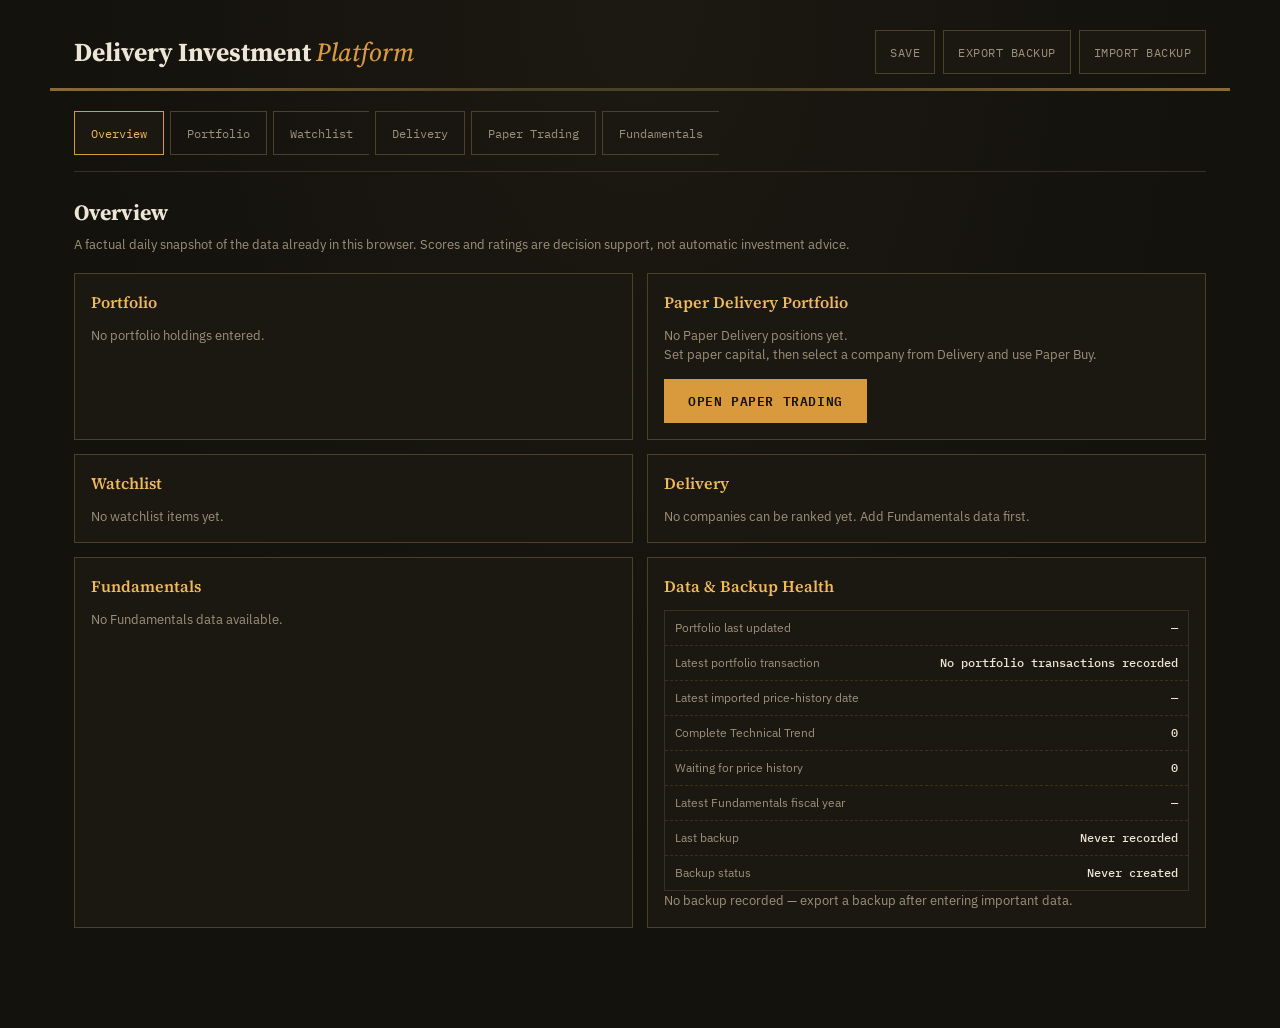
<file: 01_Source/wealth-suite/index.html>
<!DOCTYPE html>
<html lang="en">
<head>
<meta charset="UTF-8">
<meta name="viewport" content="width=device-width, initial-scale=1.0">
<title>Personal Delivery Investment and Portfolio Management Platform</title>
<link rel="preconnect" href="https://fonts.googleapis.com">
<link rel="preconnect" href="https://fonts.gstatic.com" crossorigin>
<link href="https://fonts.googleapis.com/css2?family=Source+Serif+4:ital,opsz,wght@0,8..60,400;0,8..60,600;0,8..60,700;1,8..60,500&family=IBM+Plex+Mono:wght@400;500;600&family=IBM+Plex+Sans:wght@400;500;600&display=swap" rel="stylesheet">
<link rel="stylesheet" href="css/main.css">
<link rel="manifest" href="manifest.json">
</head>
<body>

<script>
  if ('serviceWorker' in navigator && window.location.protocol !== 'file:') {
    window.addEventListener('load', () => {
      navigator.serviceWorker.register('sw.js')
        .then(registration => console.log('SW registered:', registration))
        .catch(error => console.log('SW registration failed:', error));
    });
  }
</script>

<div class="status-bar" id="status-bar"></div>

<div class="masthead">
  <div class="wordmark">Delivery Investment <em>Platform</em></div>
  <div class="toolbar">
    <button id="btn-save">Save</button>
    <button id="btn-export">Export backup</button>
    <button id="btn-import">Import backup</button>
    <input type="file" id="import-file-input" accept="application/json" style="display:none">
  </div>
</div>
<div class="masthead-rule"></div>

<div class="app-shell">
  <div class="nav-tabs" id="nav-tabs"></div>
  <div id="module-container"></div>
</div>

<!-- Data layer -->
<script src="js/data-model.js"></script>
<script src="js/seed-data.js"></script>
<script src="js/persistence.js"></script>

<!-- Shared utilities -->
<script src="js/list-controls.js"></script>
<script src="js/company-calculations.js"></script>
<script src="js/research-system-core.js"></script>
<script src="js/price-history.js"></script>
<script src="js/paper-quotes.js"></script>
<script src="js/paper-delivery.js"></script>

<!-- Modules -->
<script src="js/modules/overview.js"></script>
<script src="js/modules/fundamentals-csv.js"></script>
<script src="js/modules/fundamentals.js"></script>
<script src="js/modules/watchlist.js"></script>
<script src="js/modules/portfolio.js"></script>
<script src="js/modules/delivery-screener.js"></script>
<script src="js/modules/paper-trading.js"></script>

<!-- Shell (must load after modules, before the registration script below) -->
<script src="js/app.js"></script>

<script>
  // Module registration — the only place that knows about all six modules
  // active in the UI. Settings and Intraday remain in the source/data model as
  // inactive compatibility modules and are intentionally not registered here.
  // Adding an active module later means one registration line here.
  App.registerModule("overview", "Overview", OverviewModule.render, "ready");
  App.registerModule("portfolio", "Portfolio", PortfolioModule.render, "ready");
  App.registerModule("watchlist", "Watchlist", WatchlistModule.render, "ready");
  App.registerModule("delivery", "Delivery", DeliveryScreenerModule.render, "ready");
  App.registerModule("paper-trading", "Paper Trading", PaperTradingModule.render, "ready");
  App.registerModule("fundamentals", "Fundamentals", FundamentalsModule.render, "ready");

  App.init();
</script>

</body>
</html>
</file>
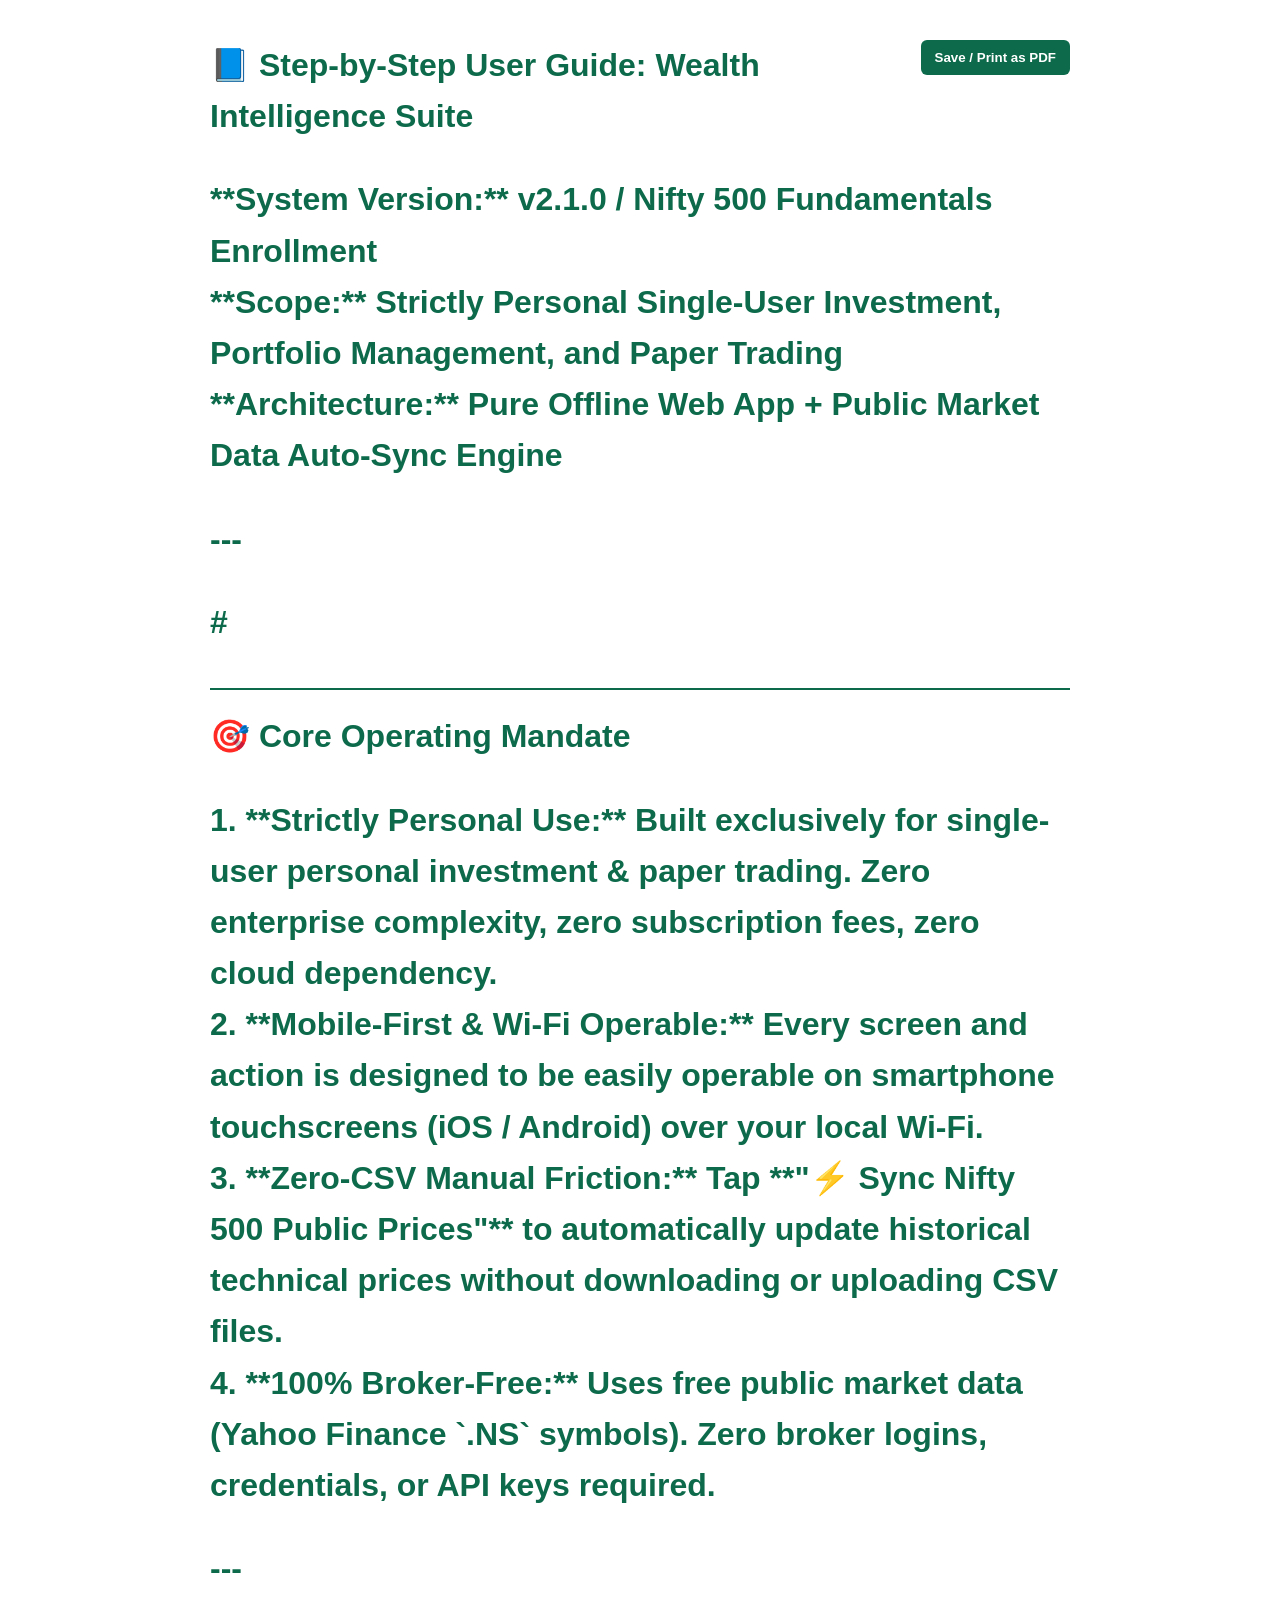
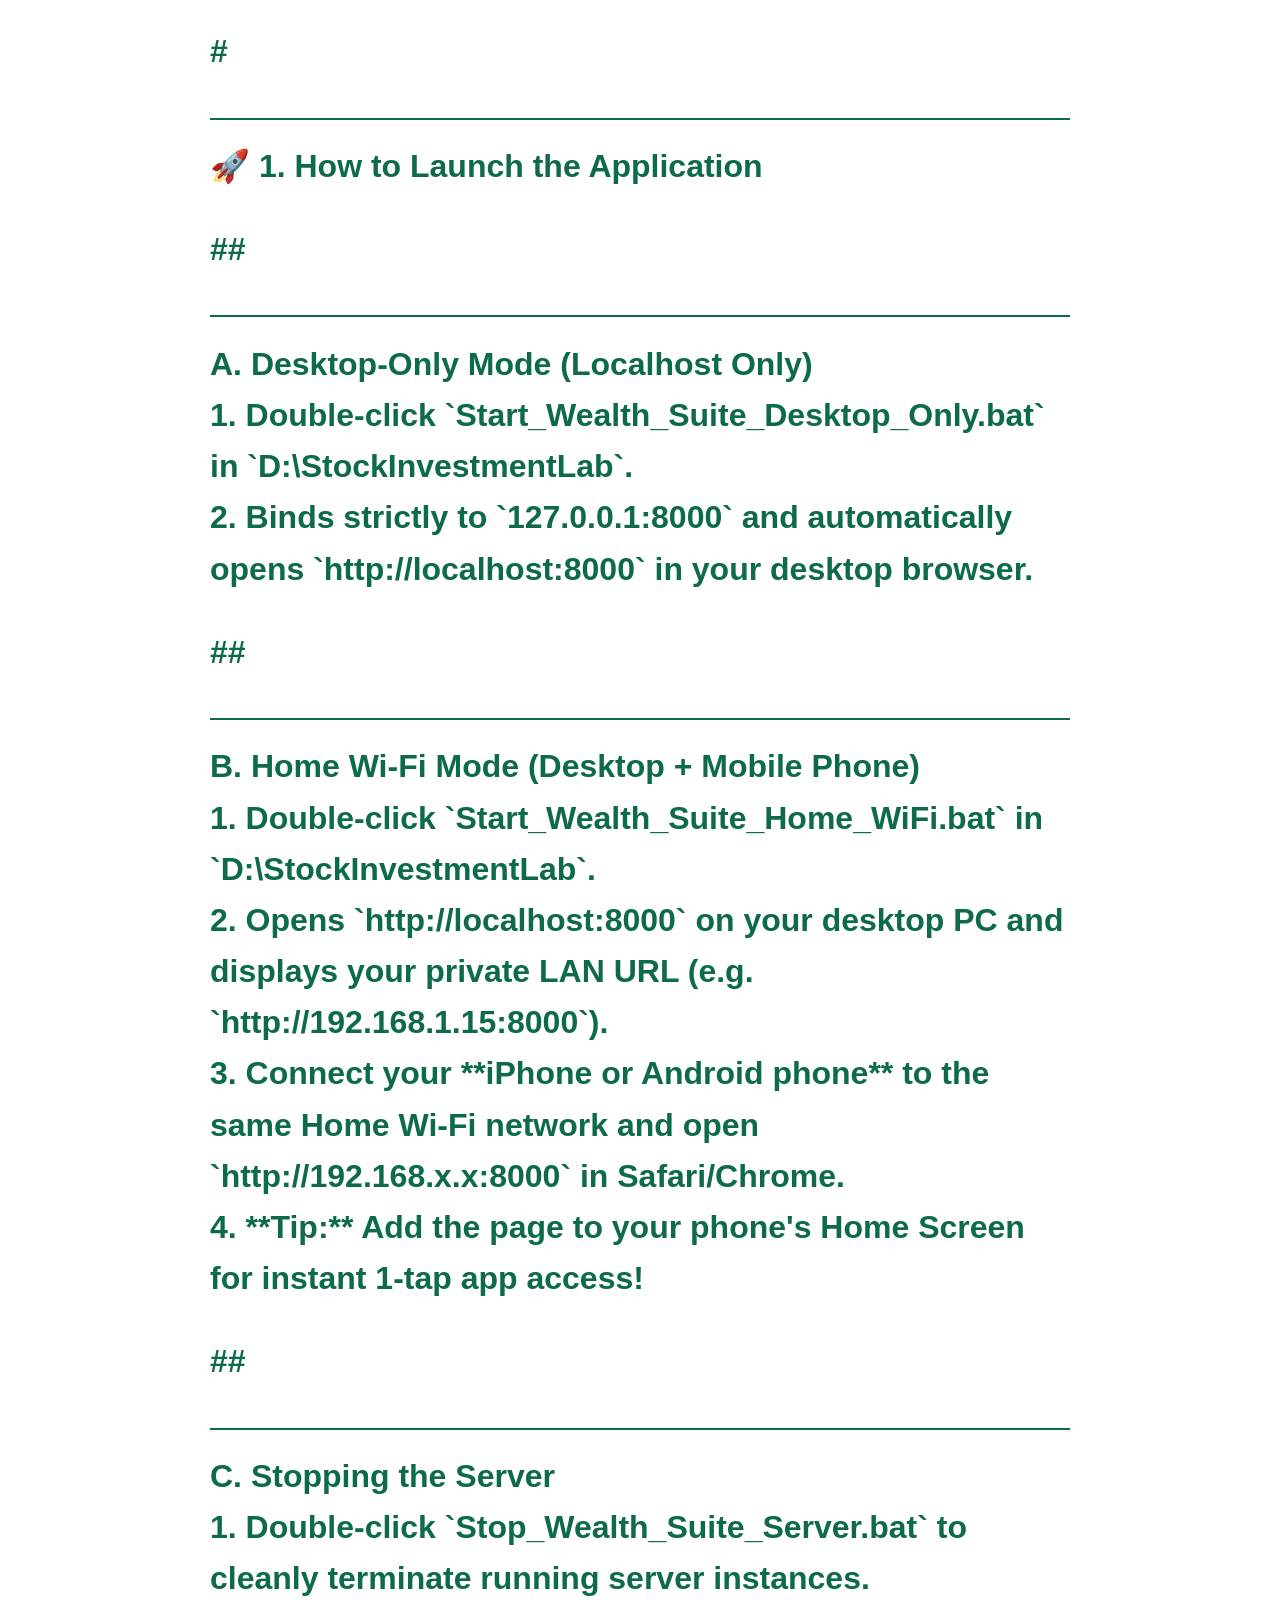
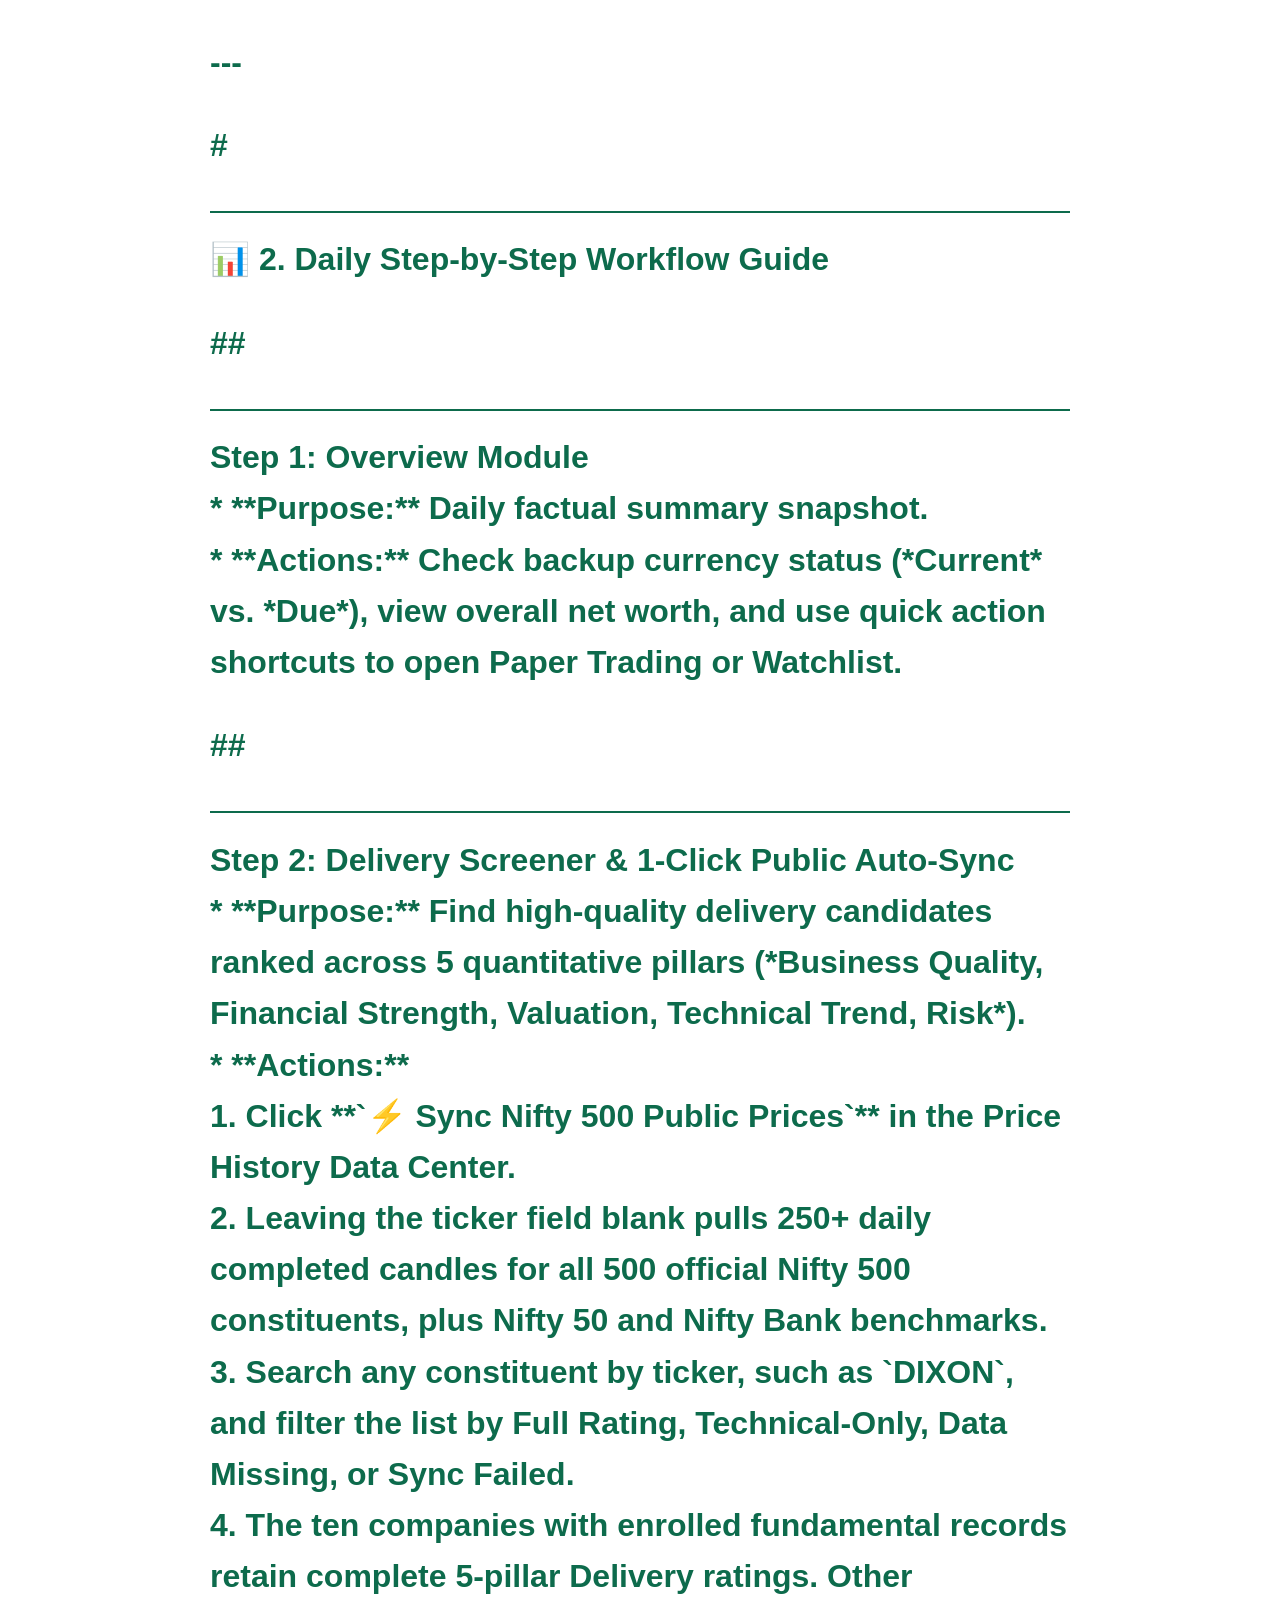
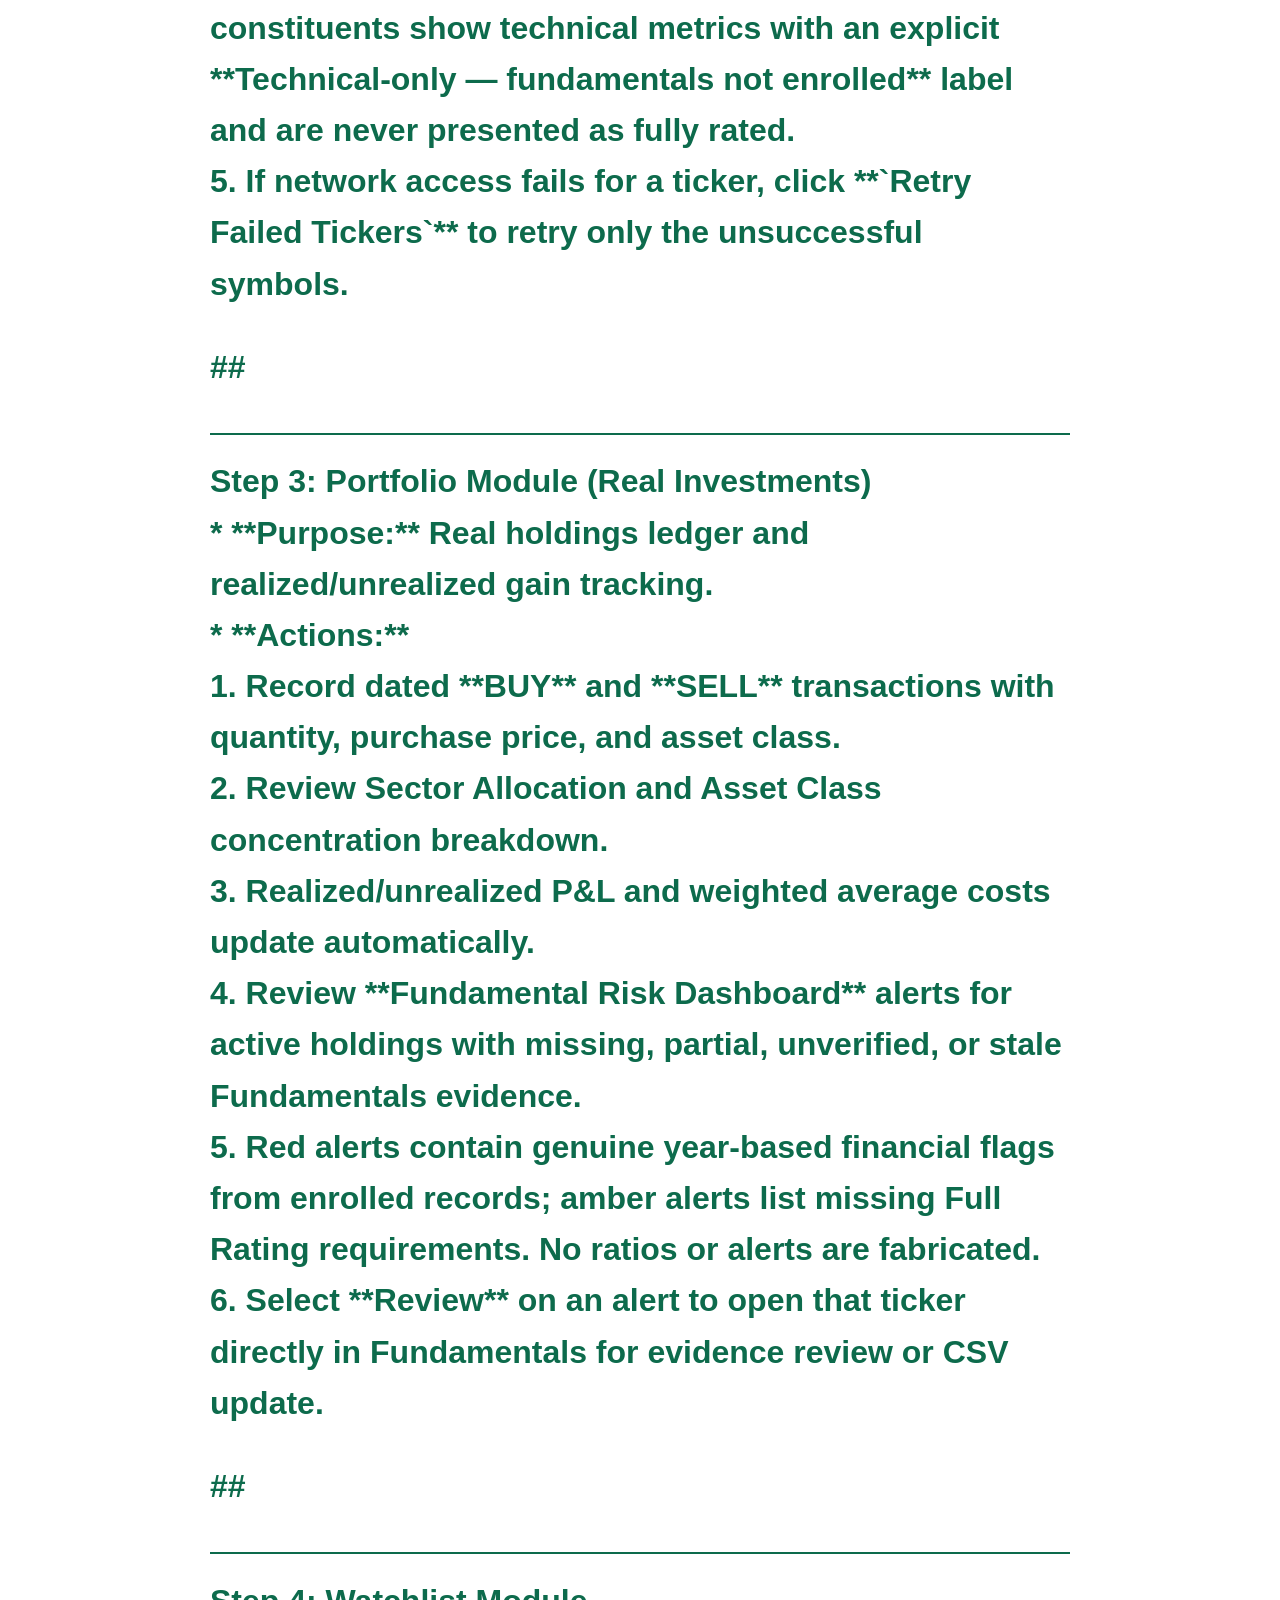
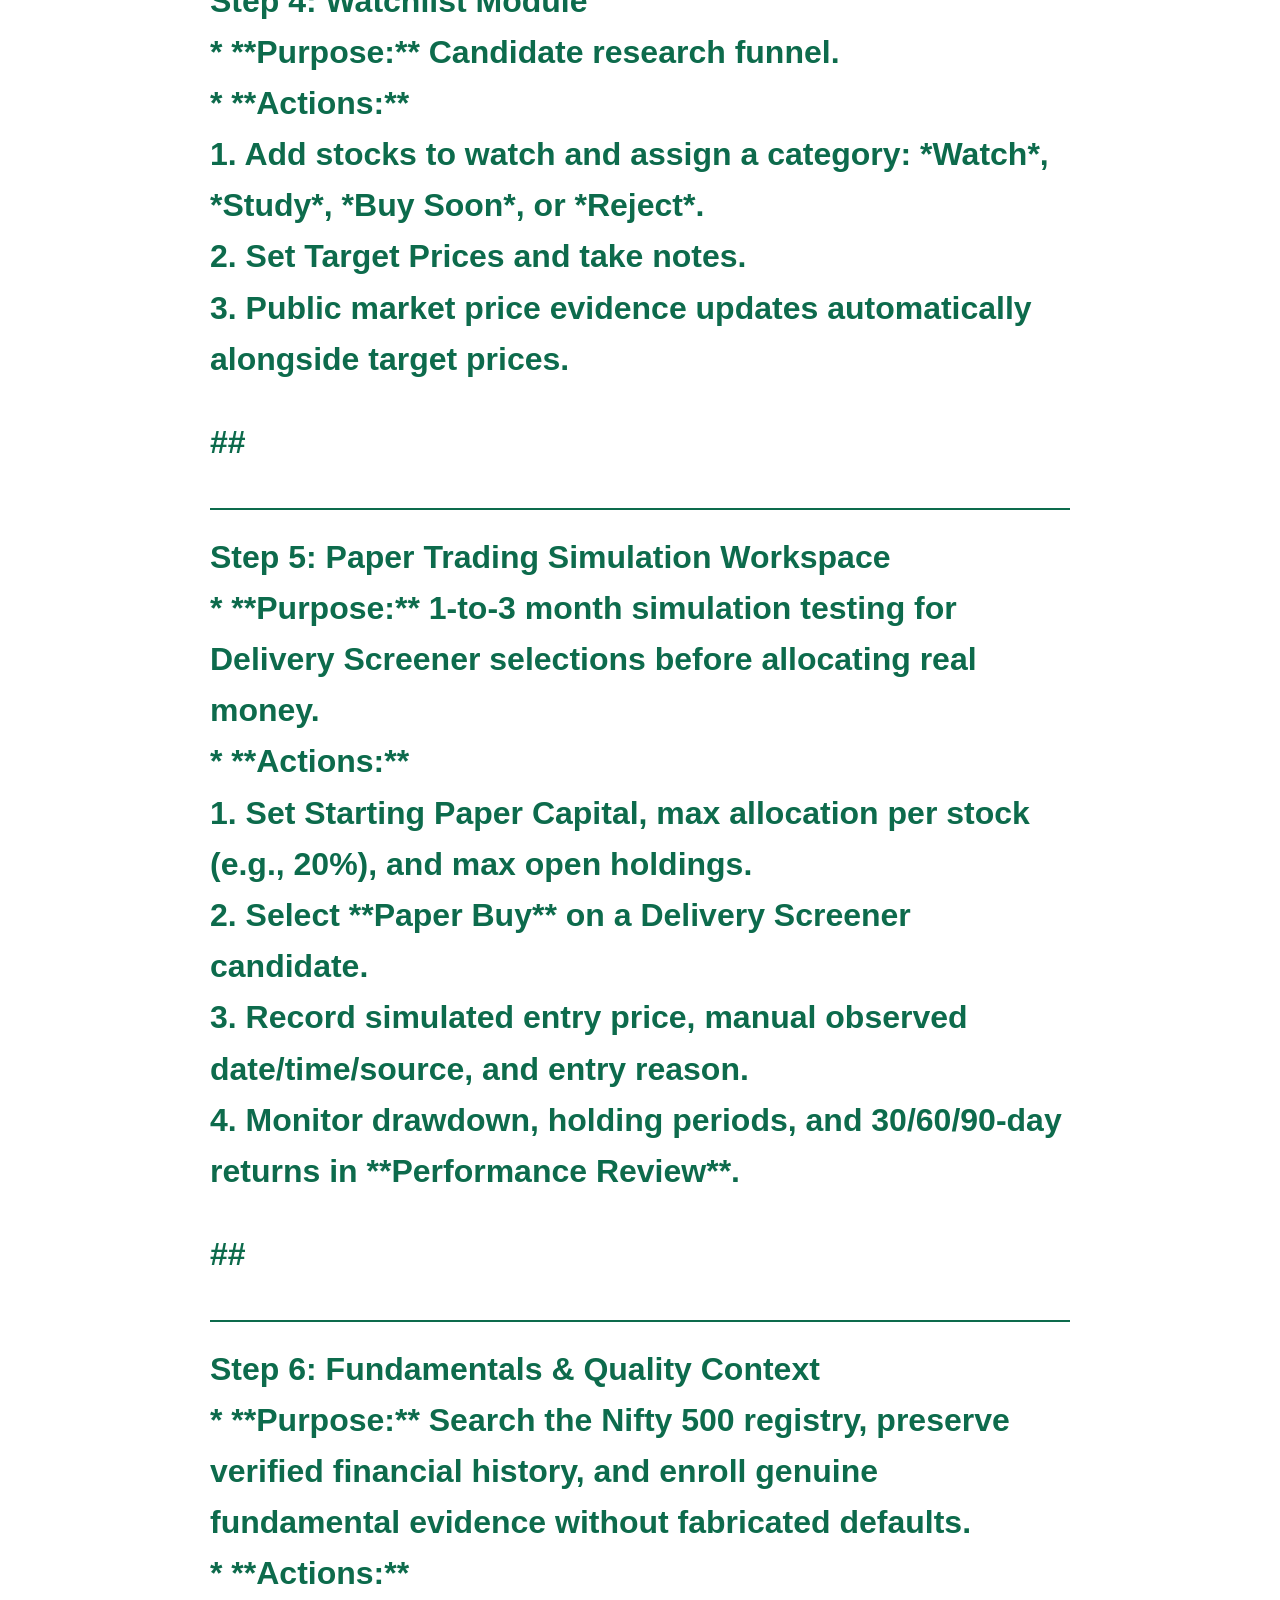
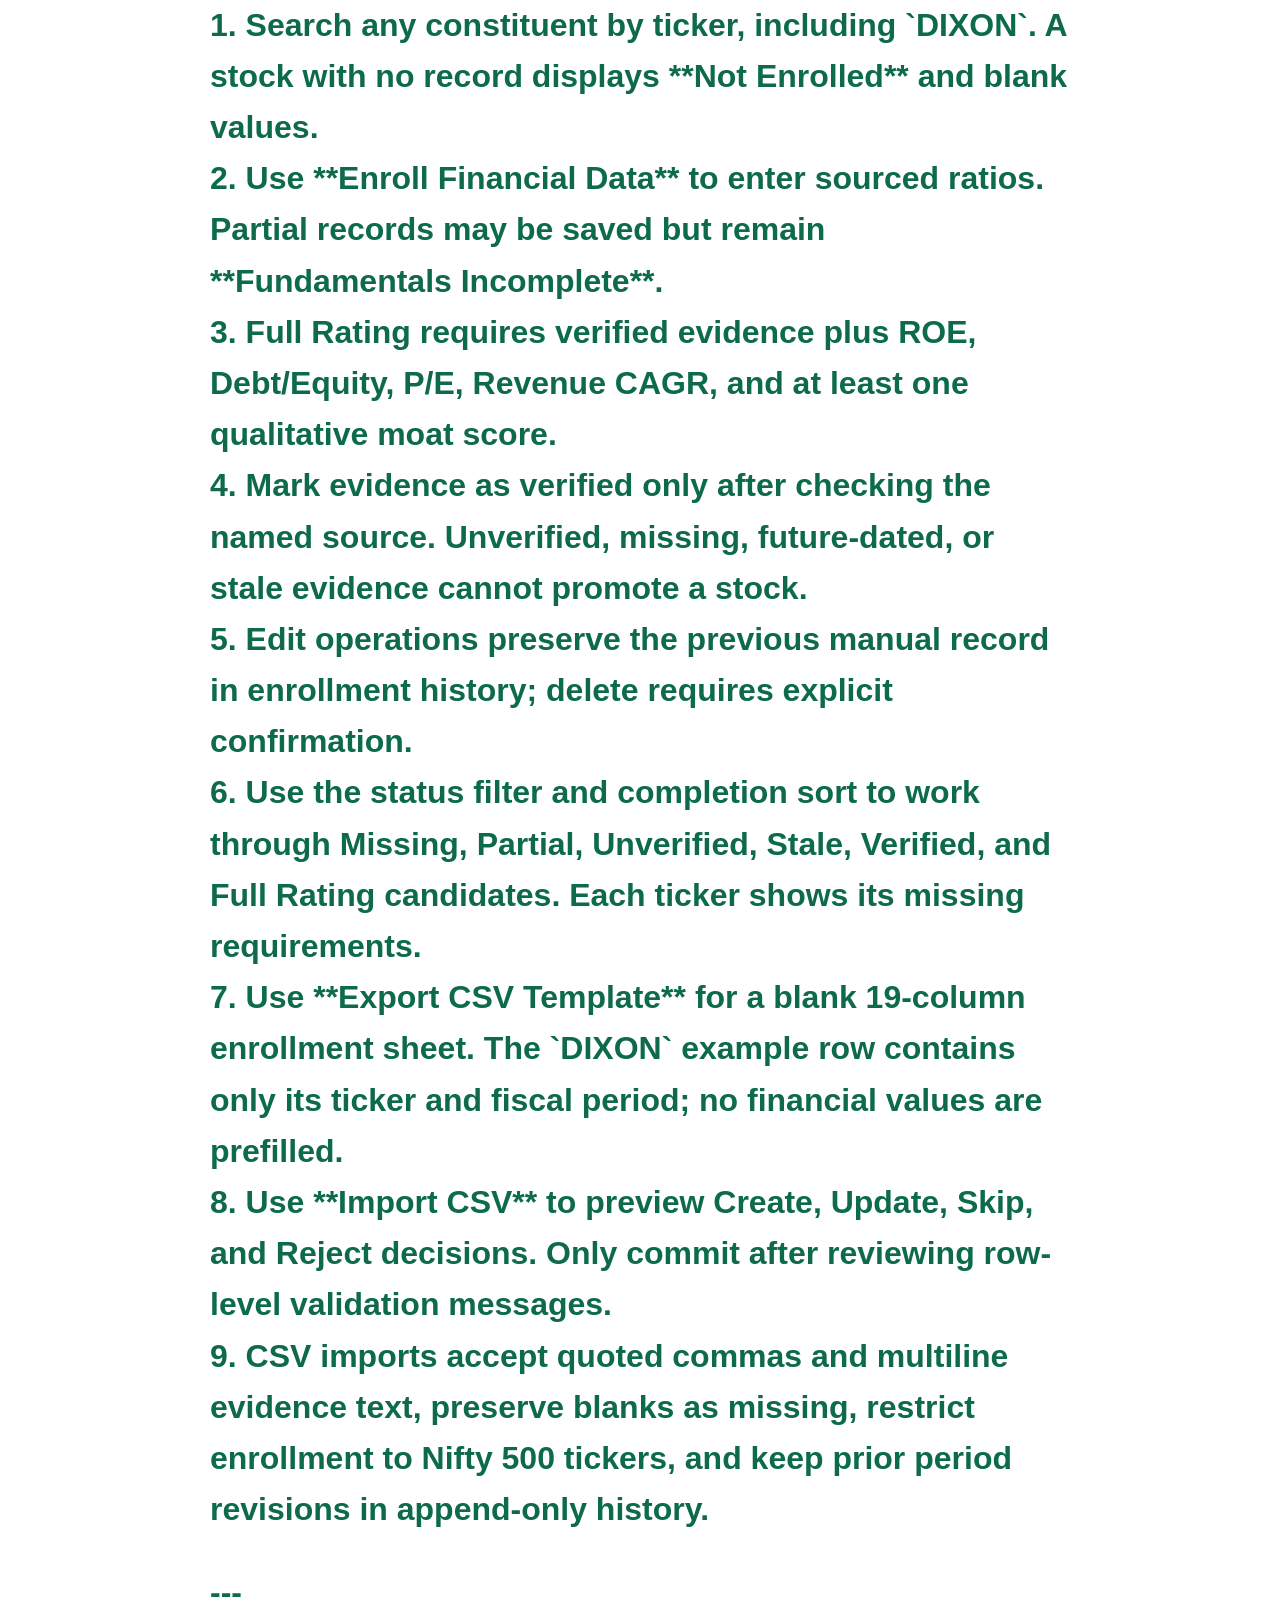
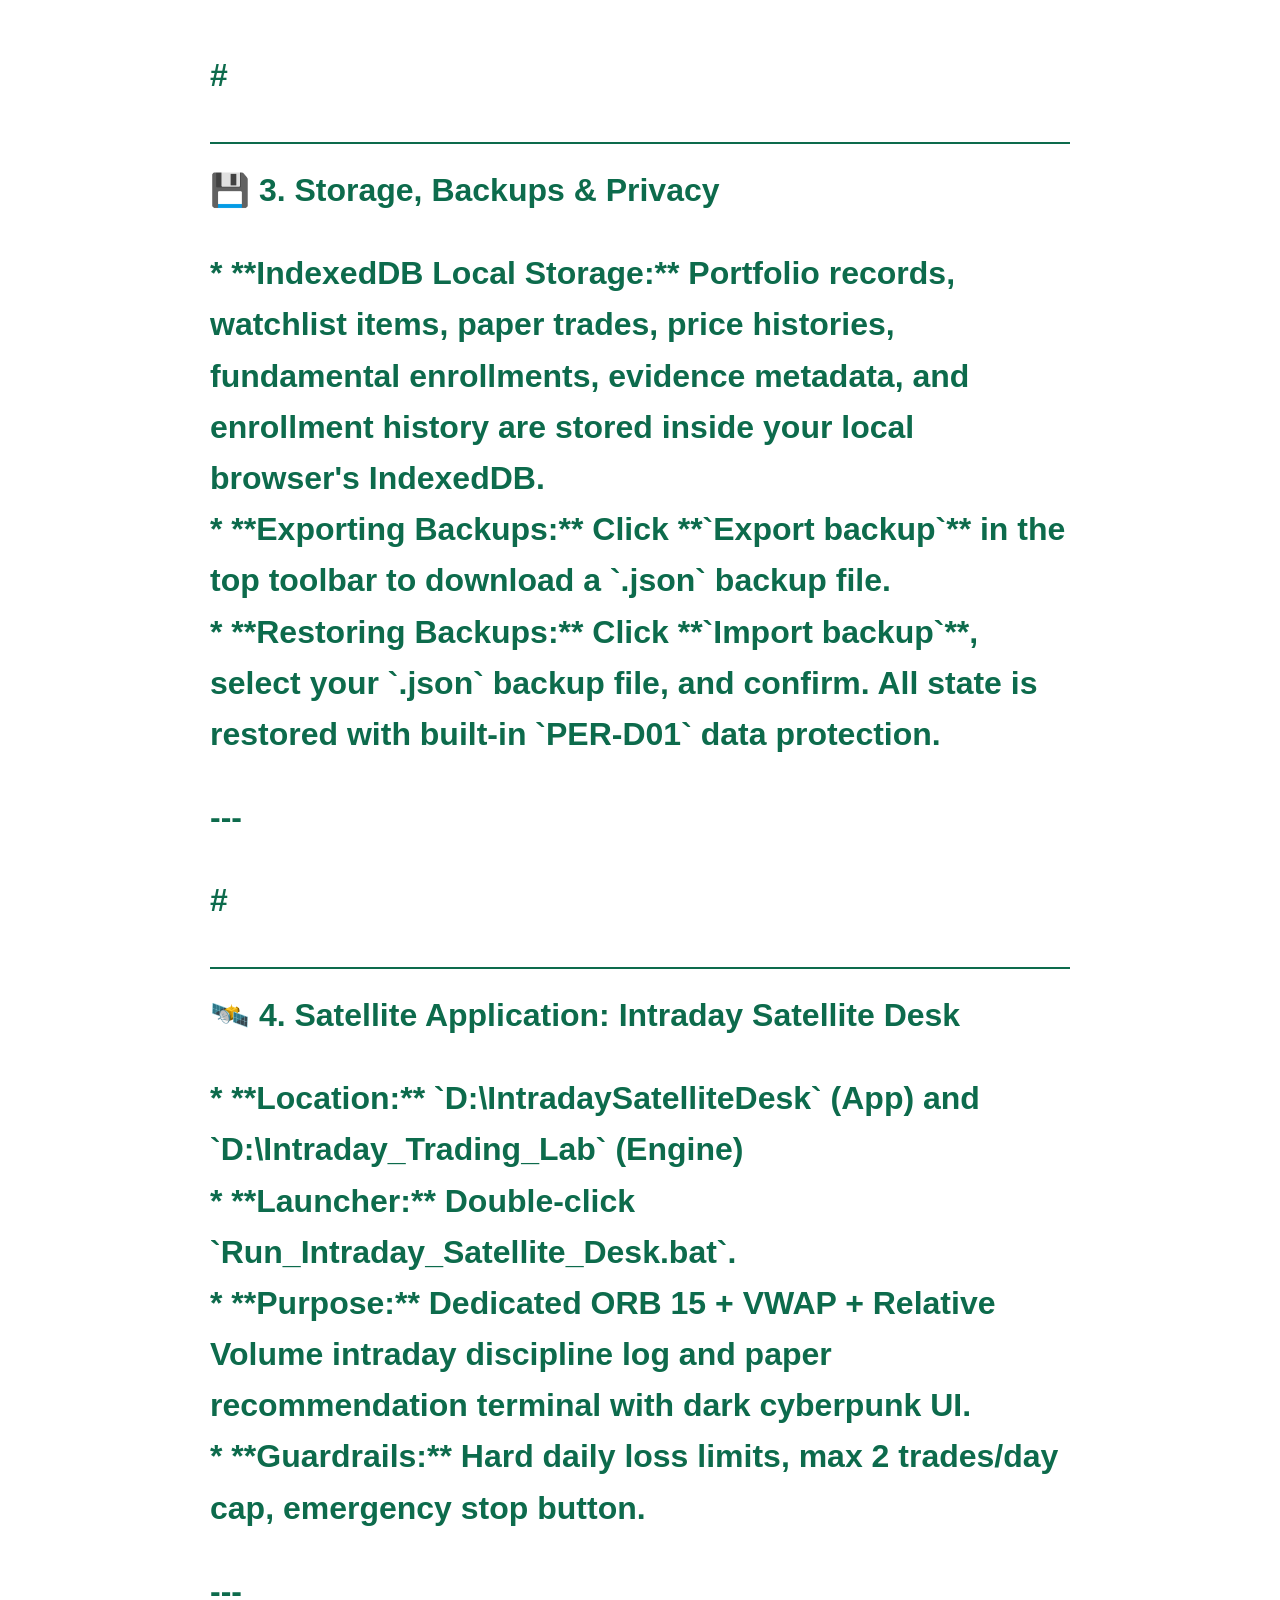
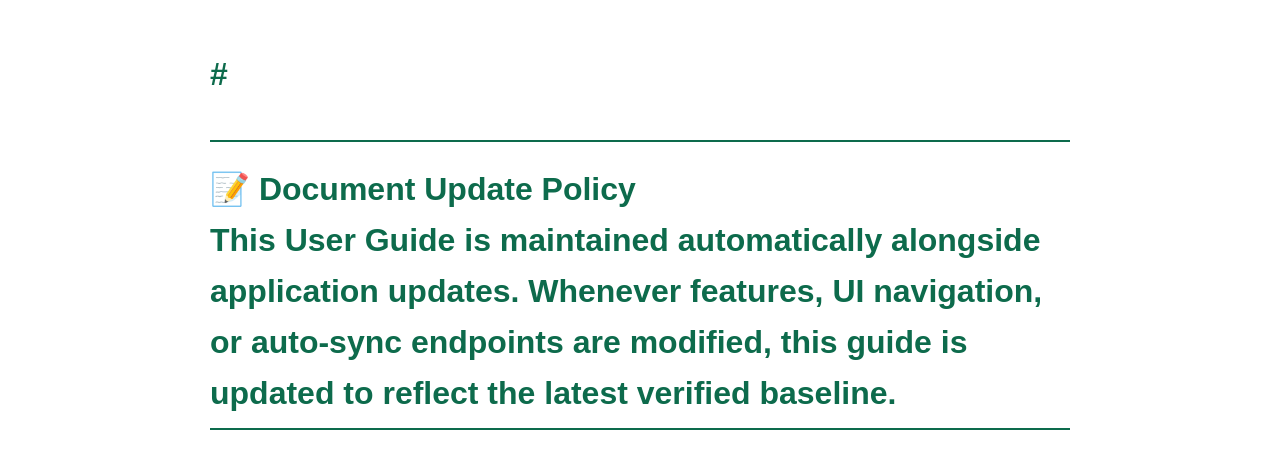
<file: 00_Project/User_Guide_Wealth_Intelligence_Suite.html>
<!DOCTYPE html>
<html lang="en">
<head>
<meta charset="UTF-8">
<title>User Guide — Wealth Intelligence Suite</title>
<style>
  body { font-family: -apple-system, BlinkMacSystemFont, 'Segoe UI', Roboto, sans-serif; margin: 40px auto; max-width: 860px; color: #1e293b; line-height: 1.6; padding: 0 20px; }
  h1 { color: #0d6b4c; border-bottom: 2px solid #0d6b4c; padding-bottom: 8px; }
  h2 { color: #1e293b; border-bottom: 1px solid #cbd5e1; padding-bottom: 4px; margin-top: 28px; }
  h3 { color: #0d6b4c; margin-top: 18px; }
  code { background: #f1f5f9; padding: 2px 6px; border-radius: 4px; font-family: monospace; font-size: 13px; }
  pre { background: #f1f5f9; padding: 12px; border-radius: 6px; overflow-x: auto; }
  ul, ol { padding-left: 24px; }
  .badge { background: #e2e8f0; color: #334155; padding: 3px 8px; border-radius: 12px; font-size: 12px; font-weight: bold; }
  .print-button { position: sticky; top: 12px; float: right; padding: 10px 14px; border: 0; border-radius: 6px; background: #0d6b4c; color: white; cursor: pointer; font-weight: 700; }
  @media print { body { margin: 0; max-width: 100%; } .print-button { display: none; } }
</style>
</head>
<body>
  <button class="print-button" type="button" onclick="window.print()">Save / Print as PDF</button>
  <h1>📘 Step-by-Step User Guide: Wealth Intelligence Suite<p>**System Version:** v2.1.0 / Nifty 500 Fundamentals Enrollment<br>**Scope:** Strictly Personal Single-User Investment, Portfolio Management, and Paper Trading<br>**Architecture:** Pure Offline Web App + Public Market Data Auto-Sync Engine<p>---<p>#<h1>🎯 Core Operating Mandate<p>1. **Strictly Personal Use:** Built exclusively for single-user personal investment & paper trading. Zero enterprise complexity, zero subscription fees, zero cloud dependency.<br>2. **Mobile-First & Wi-Fi Operable:** Every screen and action is designed to be easily operable on smartphone touchscreens (iOS / Android) over your local Wi-Fi.<br>3. **Zero-CSV Manual Friction:** Tap **"⚡ Sync Nifty 500 Public Prices"** to automatically update historical technical prices without downloading or uploading CSV files.<br>4. **100% Broker-Free:** Uses free public market data (Yahoo Finance `.NS` symbols). Zero broker logins, credentials, or API keys required.<p>---<p>#<h1>🚀 1. How to Launch the Application<p>##<h1>A. Desktop-Only Mode (Localhost Only)<br>1. Double-click `Start_Wealth_Suite_Desktop_Only.bat` in `D:\StockInvestmentLab`.<br>2. Binds strictly to `127.0.0.1:8000` and automatically opens `http://localhost:8000` in your desktop browser.<p>##<h1>B. Home Wi-Fi Mode (Desktop + Mobile Phone)<br>1. Double-click `Start_Wealth_Suite_Home_WiFi.bat` in `D:\StockInvestmentLab`.<br>2. Opens `http://localhost:8000` on your desktop PC and displays your private LAN URL (e.g. `http://192.168.1.15:8000`).<br>3. Connect your **iPhone or Android phone** to the same Home Wi-Fi network and open `http://192.168.x.x:8000` in Safari/Chrome.<br>4. **Tip:** Add the page to your phone's Home Screen for instant 1-tap app access!<p>##<h1>C. Stopping the Server<br>1. Double-click `Stop_Wealth_Suite_Server.bat` to cleanly terminate running server instances.<p>---<p>#<h1>📊 2. Daily Step-by-Step Workflow Guide<p>##<h1>Step 1: Overview Module<br>* **Purpose:** Daily factual summary snapshot.<br>* **Actions:** Check backup currency status (*Current* vs. *Due*), view overall net worth, and use quick action shortcuts to open Paper Trading or Watchlist.<p>##<h1>Step 2: Delivery Screener & 1-Click Public Auto-Sync<br>* **Purpose:** Find high-quality delivery candidates ranked across 5 quantitative pillars (*Business Quality, Financial Strength, Valuation, Technical Trend, Risk*).<br>* **Actions:**<br>  1. Click **`⚡ Sync Nifty 500 Public Prices`** in the Price History Data Center.<br>  2. Leaving the ticker field blank pulls 250+ daily completed candles for all 500 official Nifty 500 constituents, plus Nifty 50 and Nifty Bank benchmarks.<br>  3. Search any constituent by ticker, such as `DIXON`, and filter the list by Full Rating, Technical-Only, Data Missing, or Sync Failed.<br>  4. The ten companies with enrolled fundamental records retain complete 5-pillar Delivery ratings. Other constituents show technical metrics with an explicit **Technical-only — fundamentals not enrolled** label and are never presented as fully rated.<br>  5. If network access fails for a ticker, click **`Retry Failed Tickers`** to retry only the unsuccessful symbols.<p>##<h1>Step 3: Portfolio Module (Real Investments)<br>* **Purpose:** Real holdings ledger and realized/unrealized gain tracking.<br>* **Actions:**<br>  1. Record dated **BUY** and **SELL** transactions with quantity, purchase price, and asset class.<br>  2. Review Sector Allocation and Asset Class concentration breakdown.<br>  3. Realized/unrealized P&L and weighted average costs update automatically.<br>  4. Review **Fundamental Risk Dashboard** alerts for active holdings with missing, partial, unverified, or stale Fundamentals evidence.<br>  5. Red alerts contain genuine year-based financial flags from enrolled records; amber alerts list missing Full Rating requirements. No ratios or alerts are fabricated.<br>  6. Select **Review** on an alert to open that ticker directly in Fundamentals for evidence review or CSV update.<p>##<h1>Step 4: Watchlist Module<br>* **Purpose:** Candidate research funnel.<br>* **Actions:**<br>  1. Add stocks to watch and assign a category: *Watch*, *Study*, *Buy Soon*, or *Reject*.<br>  2. Set Target Prices and take notes.<br>  3. Public market price evidence updates automatically alongside target prices.<p>##<h1>Step 5: Paper Trading Simulation Workspace<br>* **Purpose:** 1-to-3 month simulation testing for Delivery Screener selections before allocating real money.<br>* **Actions:**<br>  1. Set Starting Paper Capital, max allocation per stock (e.g., 20%), and max open holdings.<br>  2. Select **Paper Buy** on a Delivery Screener candidate.<br>  3. Record simulated entry price, manual observed date/time/source, and entry reason.<br>  4. Monitor drawdown, holding periods, and 30/60/90-day returns in **Performance Review**.<p>##<h1>Step 6: Fundamentals & Quality Context<br>* **Purpose:** Search the Nifty 500 registry, preserve verified financial history, and enroll genuine fundamental evidence without fabricated defaults.<br>* **Actions:**<br>  1. Search any constituent by ticker, including `DIXON`. A stock with no record displays **Not Enrolled** and blank values.<br>  2. Use **Enroll Financial Data** to enter sourced ratios. Partial records may be saved but remain **Fundamentals Incomplete**.<br>  3. Full Rating requires verified evidence plus ROE, Debt/Equity, P/E, Revenue CAGR, and at least one qualitative moat score.<br>  4. Mark evidence as verified only after checking the named source. Unverified, missing, future-dated, or stale evidence cannot promote a stock.<br>  5. Edit operations preserve the previous manual record in enrollment history; delete requires explicit confirmation.<br>  6. Use the status filter and completion sort to work through Missing, Partial, Unverified, Stale, Verified, and Full Rating candidates. Each ticker shows its missing requirements.<br>  7. Use **Export CSV Template** for a blank 19-column enrollment sheet. The `DIXON` example row contains only its ticker and fiscal period; no financial values are prefilled.<br>  8. Use **Import CSV** to preview Create, Update, Skip, and Reject decisions. Only commit after reviewing row-level validation messages.<br>  9. CSV imports accept quoted commas and multiline evidence text, preserve blanks as missing, restrict enrollment to Nifty 500 tickers, and keep prior period revisions in append-only history.<p>---<p>#<h1>💾 3. Storage, Backups & Privacy<p>* **IndexedDB Local Storage:** Portfolio records, watchlist items, paper trades, price histories, fundamental enrollments, evidence metadata, and enrollment history are stored inside your local browser's IndexedDB.<br>* **Exporting Backups:** Click **`Export backup`** in the top toolbar to download a `.json` backup file.<br>* **Restoring Backups:** Click **`Import backup`**, select your `.json` backup file, and confirm. All state is restored with built-in `PER-D01` data protection.<p>---<p>#<h1>🛰️ 4. Satellite Application: Intraday Satellite Desk<p>* **Location:** `D:\IntradaySatelliteDesk` (App) and `D:\Intraday_Trading_Lab` (Engine)<br>* **Launcher:** Double-click `Run_Intraday_Satellite_Desk.bat`.<br>* **Purpose:** Dedicated ORB 15 + VWAP + Relative Volume intraday discipline log and paper recommendation terminal with dark cyberpunk UI.<br>* **Guardrails:** Hard daily loss limits, max 2 trades/day cap, emergency stop button.<p>---<p>#<h1>📝 Document Update Policy<br>This User Guide is maintained automatically alongside application updates. Whenever features, UI navigation, or auto-sync endpoints are modified, this guide is updated to reflect the latest verified baseline.<br>
</body>
</html>
</file>
<file: 01_Source/wealth-suite/css/main.css>
/* ============================================================================
   Wealth Intelligence Suite — Shared Stylesheet (Mobile-First)
   ============================================================================
   Permanent rule (charter, "Mobile-First Responsive Requirement"): base
   styles below target a 6-7 inch phone. The single @media block near the
   bottom ADDS desktop enhancements — it never creates a second codebase.
   Same HTML, same JS, same data; only the CSS changes by screen size.

   Concrete rules enforced throughout this file, not just claimed:
     - Every interactive element has min-height/min-width: 44px (Apple/Google's
       own accessibility minimum for a comfortable tap target).
     - Nothing uses overflow-x: auto/scroll as a crutch for "doesn't fit" —
       if content doesn't fit on a phone width, it wraps or restructures.
     - Tables are DESKTOP-ONLY (hidden below the breakpoint); their mobile
       equivalent is a card list rendered from the exact same JS data,
       never a separately-maintained view.
============================================================================ */

:root {
  --bg: #14120D; --bg-raised: #1B1811; --bg-ticket: #201C14;
  --paper: #EDE6D6; --paper-dim: #9C917C; --paper-faint: #6B6350;
  --rule: #38311F; --rule-bright: #4A4128;
  --amber: #D99A3D; --amber-bright: #F0B95C; --amber-dim: #8A6B33;
  --gain: #7DB37B; --loss: #C97369; --stamp: #A64B42;
  --serif: 'Source Serif 4', Georgia, serif;
  --mono: 'IBM Plex Mono', 'Courier New', monospace;
  --sans: 'IBM Plex Sans', -apple-system, sans-serif;
  --touch: 44px;
  --bottom-nav-height: 144px;
}
* { box-sizing: border-box; -webkit-tap-highlight-color: transparent; }
html { -webkit-text-size-adjust: 100%; }
body {
  margin:0; background: var(--bg);
  background-image: radial-gradient(ellipse at top, #1C1912 0%, #14120D 60%);
  color: var(--paper); font-family: var(--sans); line-height: 1.5;
  padding-bottom: calc(var(--bottom-nav-height) + 16px);
  overflow-x: hidden;
}

.masthead { padding: 16px 16px 0; display:flex; flex-direction:column; gap:12px; }
.wordmark { font-family: var(--serif); font-weight: 700; font-size: 22px; }
.wordmark em { color: var(--amber); font-style: italic; font-weight: 500; }
.toolbar { display:flex; gap:8px; flex-wrap:wrap; }
.toolbar button {
  background: var(--bg-raised); border:1px solid var(--rule-bright); color: var(--paper-dim);
  padding: 0 14px; min-height: var(--touch); font-family: var(--mono); font-size: 12px;
  text-transform:uppercase; letter-spacing:.5px; cursor:pointer; flex:1;
}
.toolbar button:hover, .toolbar button:active { border-color: var(--amber); color: var(--amber-bright); }
.masthead-rule { height: 3px; margin-top: 14px; background: linear-gradient(90deg, var(--amber-dim), var(--rule-bright) 40%, var(--rule-bright) 60%, var(--amber-dim)); }

.status-bar {
  position: fixed; top: 12px; left: 12px; right: 12px; z-index: 200;
  background: var(--bg-raised); border:1px solid var(--amber); color: var(--amber-bright);
  padding: 10px 16px; font-family: var(--mono); font-size: 12px; text-align:center;
  opacity: 0; transition: opacity .3s; pointer-events: none;
}
.status-bar.error { border-color: var(--loss); color: var(--loss); }

.nav-tabs {
  position: fixed; bottom: 0; left: 0; right: 0; z-index: 100;
  display: grid; grid-template-columns: repeat(3, 1fr); grid-auto-rows: minmax(var(--touch), auto);
  background: var(--bg-raised); border-top: 1px solid var(--rule-bright);
}
.nav-tab {
  background: transparent; border: none; border-right: 1px solid var(--rule);
  border-bottom: 1px solid var(--rule); color: var(--paper-dim);
  min-height: var(--touch); padding: 8px 4px; font-family: var(--mono); font-size: 11px;
  cursor: pointer; display:flex; flex-direction:column; align-items:center; justify-content:center; gap:3px;
}
.nav-tab:nth-child(3n) { border-right: none; }
.nav-tab.active { color: var(--amber-bright); background: var(--bg-ticket); }
.status-badge { font-size: 8px; background: var(--rule); color: var(--paper-faint); padding: 1px 5px; text-transform: uppercase; }

.app-shell { padding: 0 16px 24px; }

.module-header { margin-bottom: 18px; }
.module-header h2 { font-family: var(--serif); font-size: 22px; margin: 0 0 6px 0; }
.module-sub { font-size: 13px; color: var(--paper-dim); margin: 0; }

.specimen { position: relative; margin: 18px 0; background: var(--bg-raised); border: 1px solid var(--rule-bright); padding: 18px; }
.specimen h2 { font-family: var(--serif); font-size: 14px; font-weight: 600; margin: 0 0 10px 0; color: var(--amber-bright); }
.specimen p { margin: 8px 0; font-size: 13px; color: var(--paper-dim); line-height: 1.6; }
.specimen p.final { font-family: var(--serif); font-style: italic; color: var(--paper); font-size: 13px; }

.section-head { display:flex; align-items:baseline; gap:12px; flex-wrap:wrap; }
.section-title { font-family: var(--serif); font-weight:600; }

.ticket-tabs { display:flex; gap:8px; flex-wrap:wrap; margin-bottom:18px; }
.ticker-chip {
  background: var(--bg-raised); border:1px solid var(--rule-bright); color: var(--paper-dim);
  padding: 0 14px; min-height: var(--touch); min-width: 44px; font-family: var(--mono); font-size:12px; cursor:pointer;
}
.ticker-chip.active { border-color: var(--amber); color: var(--amber-bright); }

.ticket { background: var(--bg-raised); border: 1px solid var(--rule-bright); }
.ticket-body { padding: 16px; }
.ticket-top { display:flex; justify-content: space-between; align-items:flex-start; gap:12px; margin-bottom:14px; flex-wrap:wrap; }
.ticket-ticker { font-family: var(--serif); font-weight: 700; font-size: 20px; }
.ticket-score { text-align:right; }
.ticket-score .n { font-family: var(--mono); font-size: 22px; font-weight: 600; color: var(--amber-bright); }
.ticket-score .l { font-family: var(--mono); font-size: 9px; color: var(--paper-faint); text-transform:uppercase; }
.ticket-reason { font-size: 13px; color: var(--paper-dim); }

.ratio-grid { display:grid; grid-template-columns: repeat(2, 1fr); gap:1px; background: var(--rule); border:1px solid var(--rule); margin: 16px 0; }
.ratio-cell { background: var(--bg-ticket); padding: 12px; min-height: var(--touch); }
.ratio-label { font-family: var(--mono); font-size: 9px; text-transform:uppercase; color: var(--paper-faint); letter-spacing:.6px; margin-bottom:5px; }
.ratio-value { font-family: var(--serif); font-size: 18px; font-weight:600; }

.flag-list { margin: 8px 0; padding-left: 20px; font-size: 13px; color: var(--stamp); }
.flag-list li { margin-bottom: 8px; }

.warn-inline { font-family: var(--sans); font-size: 12.5px; color: var(--amber); padding: 10px 12px; background: #241C0E; border: 1px solid var(--amber-dim); }

.chip { display: inline-block; }
.chip.gain { color: var(--gain); border-color: #3D4E3B !important; }
.chip.loss { color: var(--loss); border-color: #4E3230 !important; }
.chip.flag { color: var(--amber); border-color: var(--amber-dim) !important; }

.list-controls { margin: 16px 0 20px; }

.table-wrap { display: none; }
.card-list { display: flex; flex-direction: column; gap: 10px; }
.data-card { background: var(--bg-ticket); border: 1px solid var(--rule); padding: 12px 14px; }
.data-card-title { font-family: var(--serif); font-weight:600; font-size: 15px; margin-bottom: 8px; }
.data-card-row { display:flex; justify-content:space-between; padding: 4px 0; font-size: 13px; border-bottom: 1px dashed var(--rule); }
.data-card-row:last-child { border-bottom: none; }
.data-card-row .k { color: var(--paper-faint); }
.data-card-row .v { color: var(--paper); font-family: var(--mono); }

table { width:100%; border-collapse: collapse; font-family: var(--mono); font-size: 12.5px; }
thead th { text-align:right; padding: 9px 10px; color: var(--amber); font-size: 10px; text-transform:uppercase; letter-spacing:.8px; border-bottom: 2px solid var(--rule-bright); font-weight:500; }
thead th:first-child { text-align:left; }
tbody td { padding: 8px 10px; border-bottom: 1px solid var(--rule); text-align:right; color: var(--paper-dim); }
tbody td:first-child { text-align:left; color: var(--paper); }
tbody tr:hover td { background: var(--bg-ticket); color: var(--paper); }

.panel { background: var(--bg-raised); border:1px solid var(--rule-bright); padding: 18px; }
.field-row { display:flex; flex-direction:column; gap:6px; margin-bottom:16px; }
.field-row label { font-size: 13px; color: var(--paper-dim); }
.field-row input, .field-row textarea, .field-row select {
  background: var(--bg-ticket); border:1px solid var(--rule-bright); color: var(--paper);
  padding: 0 12px; min-height: var(--touch); font-family: var(--mono); font-size: 15px; width: 100%;
}
.field-row textarea { padding-top:10px; resize:vertical; }
.btn {
  background: var(--amber); color: var(--bg); border:none; padding: 0 24px; min-height: var(--touch);
  font-family: var(--mono); font-size:13px; font-weight:600; text-transform:uppercase; letter-spacing:.6px;
  cursor:pointer; margin-top:6px; width: 100%;
}
.btn:hover, .btn:active { background: var(--amber-bright); }

.overview-grid { display:grid; grid-template-columns: 1fr; gap: 14px; }
.overview-section { background: var(--bg-raised); border:1px solid var(--rule-bright); padding:16px; min-width:0; }
.overview-section .section-head { margin-bottom:12px; }
.overview-section .section-title { font-size:16px; color:var(--amber-bright); }
.overview-section[data-paper-trading-card] { cursor:pointer; }
.overview-section[data-paper-trading-card]:hover,
.overview-section[data-paper-trading-card]:focus-visible { border-color:var(--amber); outline:none; }
.overview-paper-action { margin-top:14px; }
.overview-ratios { margin:0; }
.overview-list { border:1px solid var(--rule); margin-top:10px; }
.overview-list-row { display:flex; justify-content:space-between; align-items:flex-start; gap:14px; padding:8px 10px; border-bottom:1px dashed var(--rule); font-size:12px; }
.overview-list-row:last-child { border-bottom:none; }
.overview-list-row span { color:var(--paper-dim); min-width:0; overflow-wrap:anywhere; }
.overview-list-row strong { color:var(--paper); font-family:var(--mono); font-weight:500; text-align:right; }
.overview-list-row-stacked { flex-direction:column; gap:3px; }
.overview-list-row-stacked strong { font-family:var(--sans); }
.overview-empty, .overview-note { color:var(--paper-dim); font-size:13px; margin:0; }
.overview-gain { color:var(--gain); }
.overview-loss { color:var(--loss); }
.holding-actions { display:flex; flex-direction:column; align-items:stretch; gap:6px; min-width:120px; }
.holding-actions .btn, .holding-actions .ticker-chip { width:100%; min-height:34px; margin:0; padding:0 9px; font-size:10px; }
.holding-delete { text-transform:none; }
.delivery-subtabs { border-bottom:1px solid var(--rule); padding-bottom:12px; }
.paper-panel { max-width:none; margin-bottom:18px; }
.paper-panel .section-head { margin-bottom:10px; }
.paper-form-grid { display:grid; grid-template-columns:1fr; gap:0 16px; margin-top:16px; }
.paper-field { align-items:stretch; flex-direction:column; }
.paper-field input, .paper-field textarea { width:100%; text-align:left; }
.paper-action-row { display:flex; flex-direction:column; gap:8px; margin-top:14px; }
.paper-action-row .btn, .paper-action-row .ticker-chip { width:100%; margin:0; }
.paper-section-head { margin:24px 0 10px; }
.paper-summary { margin-top:0; }
.paper-manual-price { display:grid; gap:8px; margin:12px 0; }
.paper-manual-price input { width:100%; min-height:var(--touch); padding:0 10px; background:var(--bg-raised); border:1px solid var(--rule-bright); color:var(--paper); font-family:var(--mono); }
.paper-price-selector { border:1px solid var(--rule-bright); margin:16px 0 0; padding:14px; }
.paper-price-selector legend { color:var(--amber-bright); font-family:var(--sans); font-size:12px; padding:0 6px; }
.paper-price-choice { display:block; color:var(--paper); font-family:var(--sans); font-size:12px; margin:10px 0; }
.paper-price-choice input { margin-right:7px; }
.paper-quote-status { display:grid; gap:5px; margin:12px 0; padding:10px; border:1px dashed var(--rule); color:var(--paper-dim); font-family:var(--mono); font-size:11px; }
.paper-quote-status strong { color:var(--amber-bright); }
.paper-api-optional { border:1px dashed var(--rule-bright); margin:14px 0; padding:10px 12px; }
.paper-api-optional summary { color:var(--paper-dim); cursor:pointer; font-family:var(--mono); font-size:12px; min-height:var(--touch); display:flex; align-items:center; }
.paper-empty-message { margin-top:18px; }
.paper-review-grid { display:grid; grid-template-columns:1fr; gap:14px; margin:16px 0; }

@media (min-width: 768px) {
  body { padding-bottom: 40px; }

  .masthead { flex-direction: row; justify-content: space-between; align-items: center; max-width: 1180px; margin: 0 auto; padding: 30px 24px 0; }
  .wordmark { font-size: 26px; }
  .toolbar button { flex: none; }
  .masthead-rule { max-width: 1180px; margin-left:auto; margin-right:auto; }

  .nav-tabs {
    position: static; display: flex; flex-wrap: wrap; gap: 6px; grid-template-columns: none;
    border-top: none; background: transparent; padding: 20px 0 16px; border-bottom: 1px solid var(--rule);
    max-width: 1180px; margin: 0 auto 24px;
  }
  .nav-tab { border: 1px solid var(--rule-bright); flex-direction: row; padding: 0 16px; font-size: 12px; }
  .nav-tab.active { border-color: var(--amber); background: var(--bg-raised); }

  .app-shell { max-width: 1180px; margin: 0 auto; padding: 0 24px 60px; }

  .ratio-grid { grid-template-columns: repeat(auto-fit, minmax(120px,1fr)); }
  .ticket-body { padding: 20px 24px; }
  .ticket-ticker { font-size: 22px; }

  .table-wrap { display: block; overflow-x: auto; }
  .card-list { display: none; }

  .panel { max-width: 520px; }
  .field-row { flex-direction: row; justify-content:space-between; align-items:center; }
  .field-row input { width: 130px; text-align: right; }
  .btn { width: auto; }

  .overview-grid { grid-template-columns: repeat(2, minmax(0, 1fr)); }
  .paper-form-grid { grid-template-columns:repeat(2, minmax(0, 1fr)); }
  .paper-field { align-items:stretch; flex-direction:column; }
  .paper-field input, .paper-field textarea { width:100%; text-align:left; }
  .paper-field-wide { grid-column:1 / -1; }
  .paper-action-row { flex-direction:row; align-items:stretch; }
  .paper-action-row .btn, .paper-action-row .ticker-chip { width:auto; flex:0 1 auto; }
  .paper-review-grid { grid-template-columns:repeat(2, minmax(0, 1fr)); }
}

/* Data Health Status Pills & Sync Controls */
.sync-health-pill {
  display: inline-flex; align-items: center; gap: 6px;
  padding: 4px 10px; border-radius: 4px; font-family: var(--mono);
  font-size: 11px; font-weight: 600; letter-spacing: 0.5px; text-transform: uppercase;
}
.sync-health-healthy { background: rgba(125, 179, 123, 0.15); color: var(--gain); border: 1px solid var(--gain); }
.sync-health-degraded { background: rgba(217, 154, 61, 0.15); color: var(--amber-bright); border: 1px solid var(--amber); }
.sync-health-failed { background: rgba(201, 115, 105, 0.15); color: var(--loss); border: 1px solid var(--loss); }
.sync-health-stale { background: rgba(138, 107, 51, 0.15); color: var(--amber); border: 1px solid var(--amber-dim); }

.sync-status-box {
  margin-top: 10px; padding: 12px; border: 1px solid var(--rule-bright);
  background: var(--bg-ticket); font-family: var(--mono); font-size: 12px;
  display: flex; flex-direction: column; gap: 6px;
}
.sync-status-counts {
  display: flex; gap: 12px; flex-wrap: wrap; margin-top: 4px; font-size: 11px;
}

@media print {
  body {
    background: white !important;
    color: black !important;
    padding: 0 !important;
  }
  .masthead, .nav-tabs, .panel, .paper-action-row, button, select, input, .status-bar, .list-controls, #ds-show-more {
    display: none !important;
  }
  .app-shell {
    padding: 0;
    max-width: none;
  }
  .ticket {
    background: white !important;
    border: 1px solid #ccc !important;
    page-break-inside: avoid;
    break-inside: avoid;
    margin-bottom: 20px !important;
    color: black !important;
  }
  .ticket-body {
    padding: 10px !important;
  }
  .ticket-ticker, .ratio-value, .module-header h2, .section-title {
    color: black !important;
  }
  .ratio-label, .module-sub, .ticket-reason, .flag-list {
    color: #444 !important;
  }
  .ratio-grid {
    background: #ccc !important;
    border: 1px solid #ccc !important;
  }
  .ratio-cell {
    background: white !important;
    border: 1px solid #eee !important;
  }
  .chip {
    border-color: #666 !important;
    color: black !important;
  }
  .flag-list li {
    color: black !important;
  }
  .specimen {
    background: white !important;
    border: 1px dashed #ccc !important;
    page-break-inside: avoid;
    break-inside: avoid;
  }
  * {
    overflow: visible !important;
    white-space: normal !important;
  }
}
</file>
